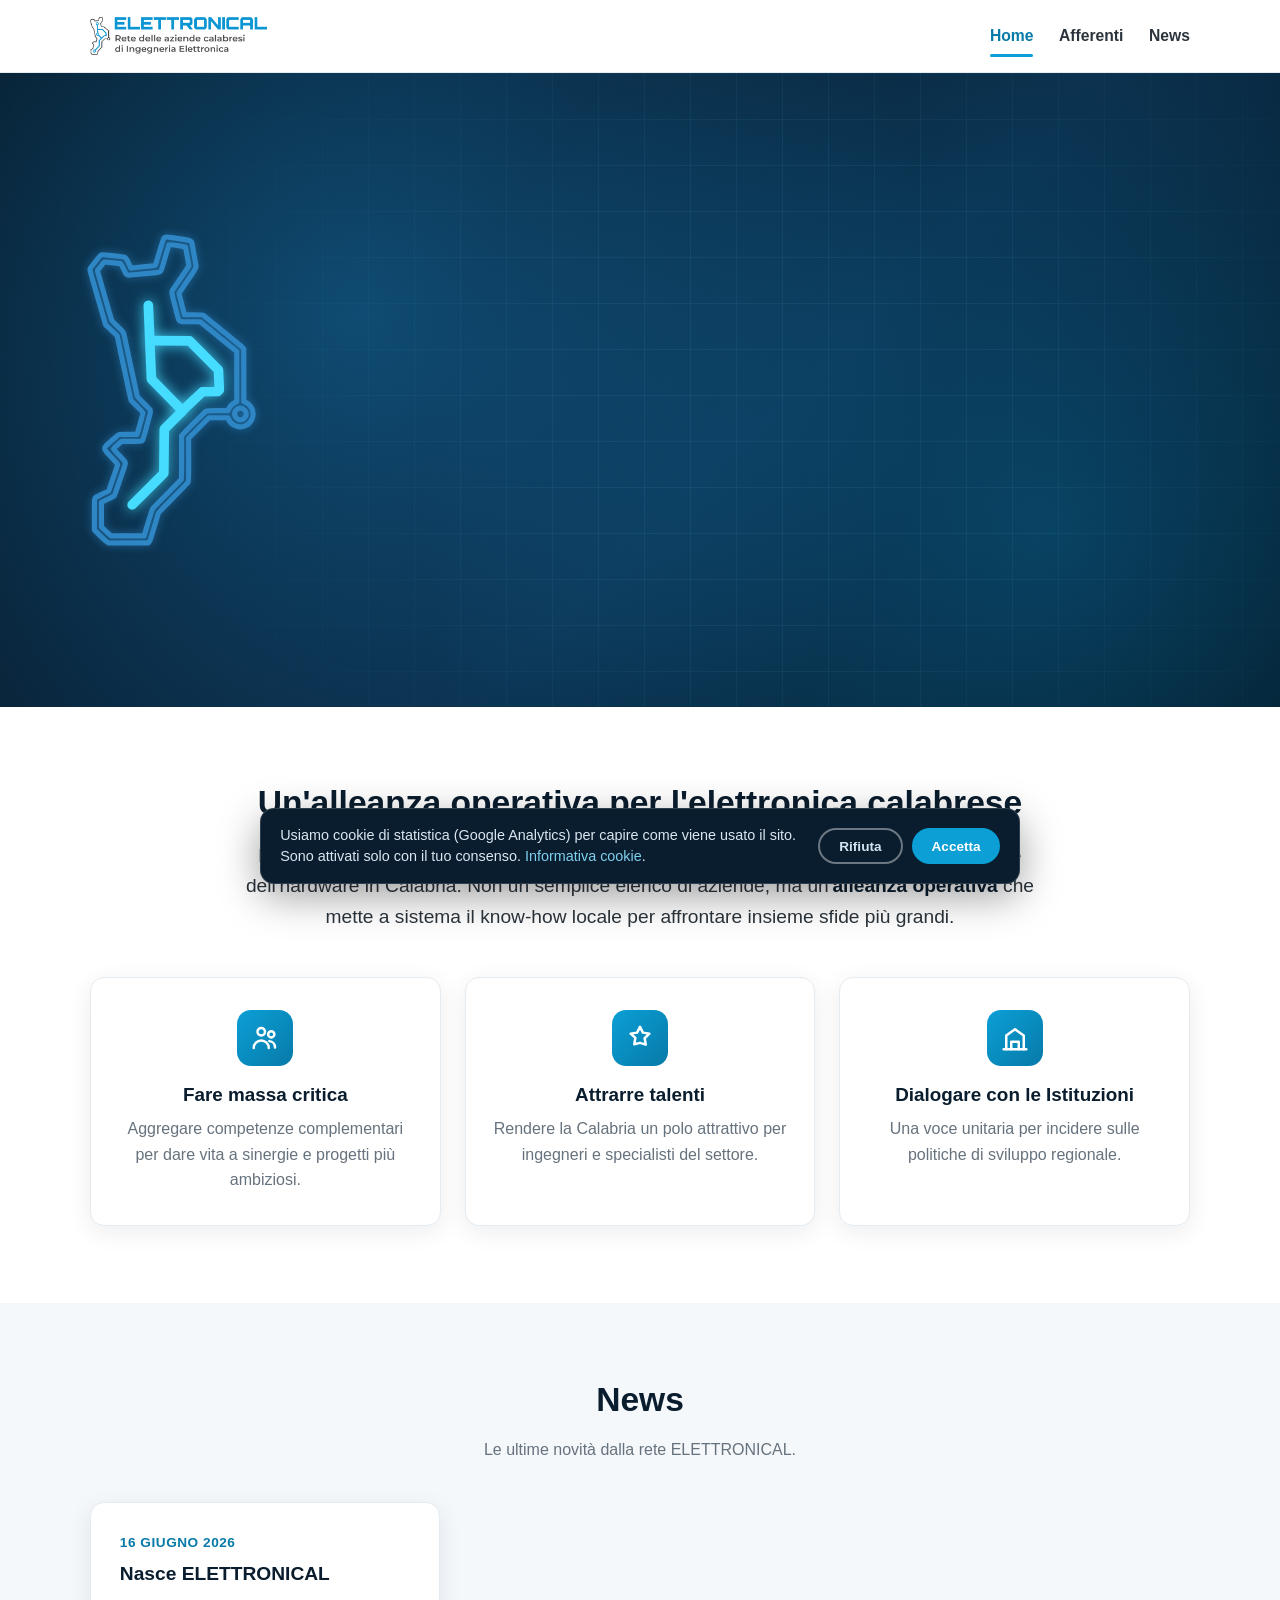
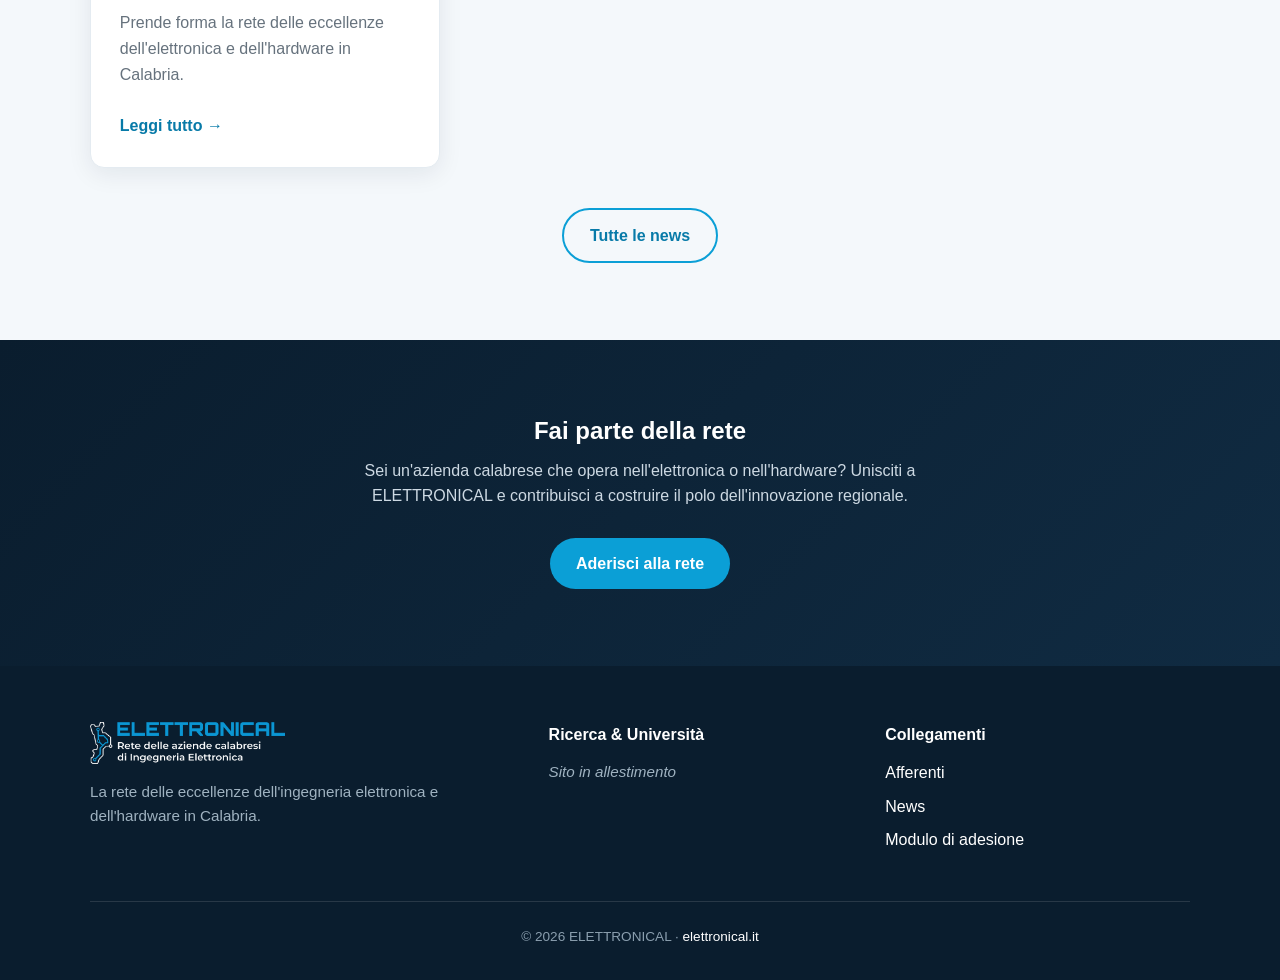
<file: index.html>
<!DOCTYPE html>
<html lang="it">
<head>
  <meta charset="UTF-8">
  <meta name="viewport" content="width=device-width, initial-scale=1.0">
  <meta name="google-site-verification" content="JjXoKz6VC5_YbBSyDlJ2VSI2y-L98gkP0OsL78MqKFg">
  <!-- Consenso cookie -> carica Google Analytics solo dopo l'accettazione -->
  <script src="consent.js?v=1" defer></script>
  <title>ELETTRONICAL — La rete delle aziende calabresi di Ingegneria Elettronica</title>
  <meta name="description" content="ELETTRONICAL è la rete strategica che unisce le eccellenze dell'ingegneria elettronica e dell'hardware in Calabria: massa critica, talenti e dialogo con le Istituzioni.">
  <link rel="icon" type="image/png" href="assets/favicon.png">
  <link rel="stylesheet" href="style.css?v=4">
  <meta property="og:title" content="ELETTRONICAL — La rete dell'elettronica calabrese">
  <meta property="og:description" content="La rete delle eccellenze dell'ingegneria elettronica e dell'hardware in Calabria.">
  <meta property="og:image" content="assets/og-banner.png">
  <meta property="og:type" content="website">
</head>
<body>

  <!-- Header -->
  <header class="site-header">
    <div class="container">
      <a class="logo" href="/" aria-label="ELETTRONICAL — home">
        <img src="assets/elettronical-logo.png" alt="ELETTRONICAL">
      </a>
      <nav class="main-nav">
        <a href="/" class="active">Home</a>
        <a href="afferenti.html">Afferenti</a>
        <a href="news.html">News</a>
      </nav>
    </div>
  </header>

  <main>

    <!-- Hero animato (il circuito si disegna nella Calabria, poi scorrono i banner) -->
    <section class="hero" aria-label="ELETTRONICAL — la rete dell'elettronica calabrese">
      <div class="hero__bg" aria-hidden="true"></div>
      <div class="hero__inner">
        <svg class="hero__icon" viewBox="0 0 281.05499 527.40285" xmlns="http://www.w3.org/2000/svg" aria-hidden="true"></svg>
        <div class="hero__text">
          <div class="hero__name" aria-label="ELETTRONICAL">ELETTRONICAL</div>
          <div class="hero__tagline" id="hero-tagline" aria-live="polite">La rete delle aziende calabresi in Ingegneria Elettronica</div>
        </div>
      </div>
    </section>

    <!-- Introduzione + obiettivi -->
    <section>
      <div class="container">
        <h2 class="section-title">Un'alleanza operativa per l'elettronica calabrese</h2>
        <p class="intro-lead">
          <strong>ELETTRONICAL</strong> è la rete strategica che unisce le eccellenze
          dell'ingegneria elettronica e dell'hardware in Calabria. Non un semplice elenco
          di aziende, ma un'<strong>alleanza operativa</strong> che mette a sistema il
          know-how locale per affrontare insieme sfide più grandi.
        </p>

        <div class="objectives">
          <div class="objective">
            <div class="objective__icon" aria-hidden="true">
              <svg viewBox="0 0 24 24" fill="none" stroke="currentColor" stroke-width="2" stroke-linecap="round" stroke-linejoin="round"><circle cx="9" cy="7" r="3"/><circle cx="17" cy="9" r="2.5"/><path d="M3 20c0-3.3 2.7-6 6-6s6 2.7 6 6"/><path d="M15.5 14.5c2.5.3 4.5 2.4 4.5 5"/></svg>
            </div>
            <h3>Fare massa critica</h3>
            <p>Aggregare competenze complementari per dare vita a sinergie e progetti più ambiziosi.</p>
          </div>
          <div class="objective">
            <div class="objective__icon" aria-hidden="true">
              <svg viewBox="0 0 24 24" fill="none" stroke="currentColor" stroke-width="2" stroke-linecap="round" stroke-linejoin="round"><path d="M12 3l2.3 4.7 5.2.8-3.8 3.7.9 5.1L12 15.9 7.4 17l.9-5.1L4.5 8.5l5.2-.8z"/></svg>
            </div>
            <h3>Attrarre talenti</h3>
            <p>Rendere la Calabria un polo attrattivo per ingegneri e specialisti del settore.</p>
          </div>
          <div class="objective">
            <div class="objective__icon" aria-hidden="true">
              <svg viewBox="0 0 24 24" fill="none" stroke="currentColor" stroke-width="2" stroke-linecap="round" stroke-linejoin="round"><path d="M3 21h18"/><path d="M5 21V10l7-5 7 5v11"/><path d="M9 21v-6h6v6"/></svg>
            </div>
            <h3>Dialogare con le Istituzioni</h3>
            <p>Una voce unitaria per incidere sulle politiche di sviluppo regionale.</p>
          </div>
        </div>
      </div>
    </section>

    <!-- News in evidenza -->
    <section class="bg-soft">
      <div class="container">
        <h2 class="section-title">News</h2>
        <p class="section-intro">Le ultime novità dalla rete ELETTRONICAL.</p>
        <div id="home-news" class="news-grid">
          <p class="loading">Caricamento delle notizie…</p>
        </div>
        <div class="center" style="margin-top:2.5rem">
          <a class="btn btn-outline" href="news.html">Tutte le news</a>
        </div>
      </div>
    </section>

    <!-- CTA adesione -->
    <section class="cta">
      <div class="container">
        <h2>Fai parte della rete</h2>
        <p>Sei un'azienda calabrese che opera nell'elettronica o nell'hardware?
           Unisciti a ELETTRONICAL e contribuisci a costruire il polo dell'innovazione regionale.</p>
        <a class="btn" href="https://tinyurl.com/elettronical" target="_blank" rel="noopener">Aderisci alla rete</a>
      </div>
    </section>

  </main>

  <!-- Footer -->
  <footer class="site-footer">
    <div class="container">
      <div class="footer-grid">
        <div>
          <img class="footer-logo" src="assets/elettronical-logo-light.png" alt="ELETTRONICAL">
          <p>La rete delle eccellenze dell'ingegneria elettronica e dell'hardware in Calabria.</p>
        </div>
        <div>
          <h4>Ricerca &amp; Università</h4>
          <p><em>Sito in allestimento</em></p>
        </div>
        <div>
          <h4>Collegamenti</h4>
          <ul>
            <li><a href="afferenti.html">Afferenti</a></li>
            <li><a href="news.html">News</a></li>
            <li><a href="https://tinyurl.com/elettronical" target="_blank" rel="noopener">Modulo di adesione</a></li>
          </ul>
        </div>
      </div>
      <div class="footer-bottom">
        © 2026 ELETTRONICAL · <a href="https://elettronical.it">elettronical.it</a>
      </div>
    </div>
  </footer>

  <script src="script.js?v=3"></script>
  <script src="assets/ec-icon.js?v=3"></script>
  <script src="hero.js?v=3"></script>
</body>
</html>
</file>
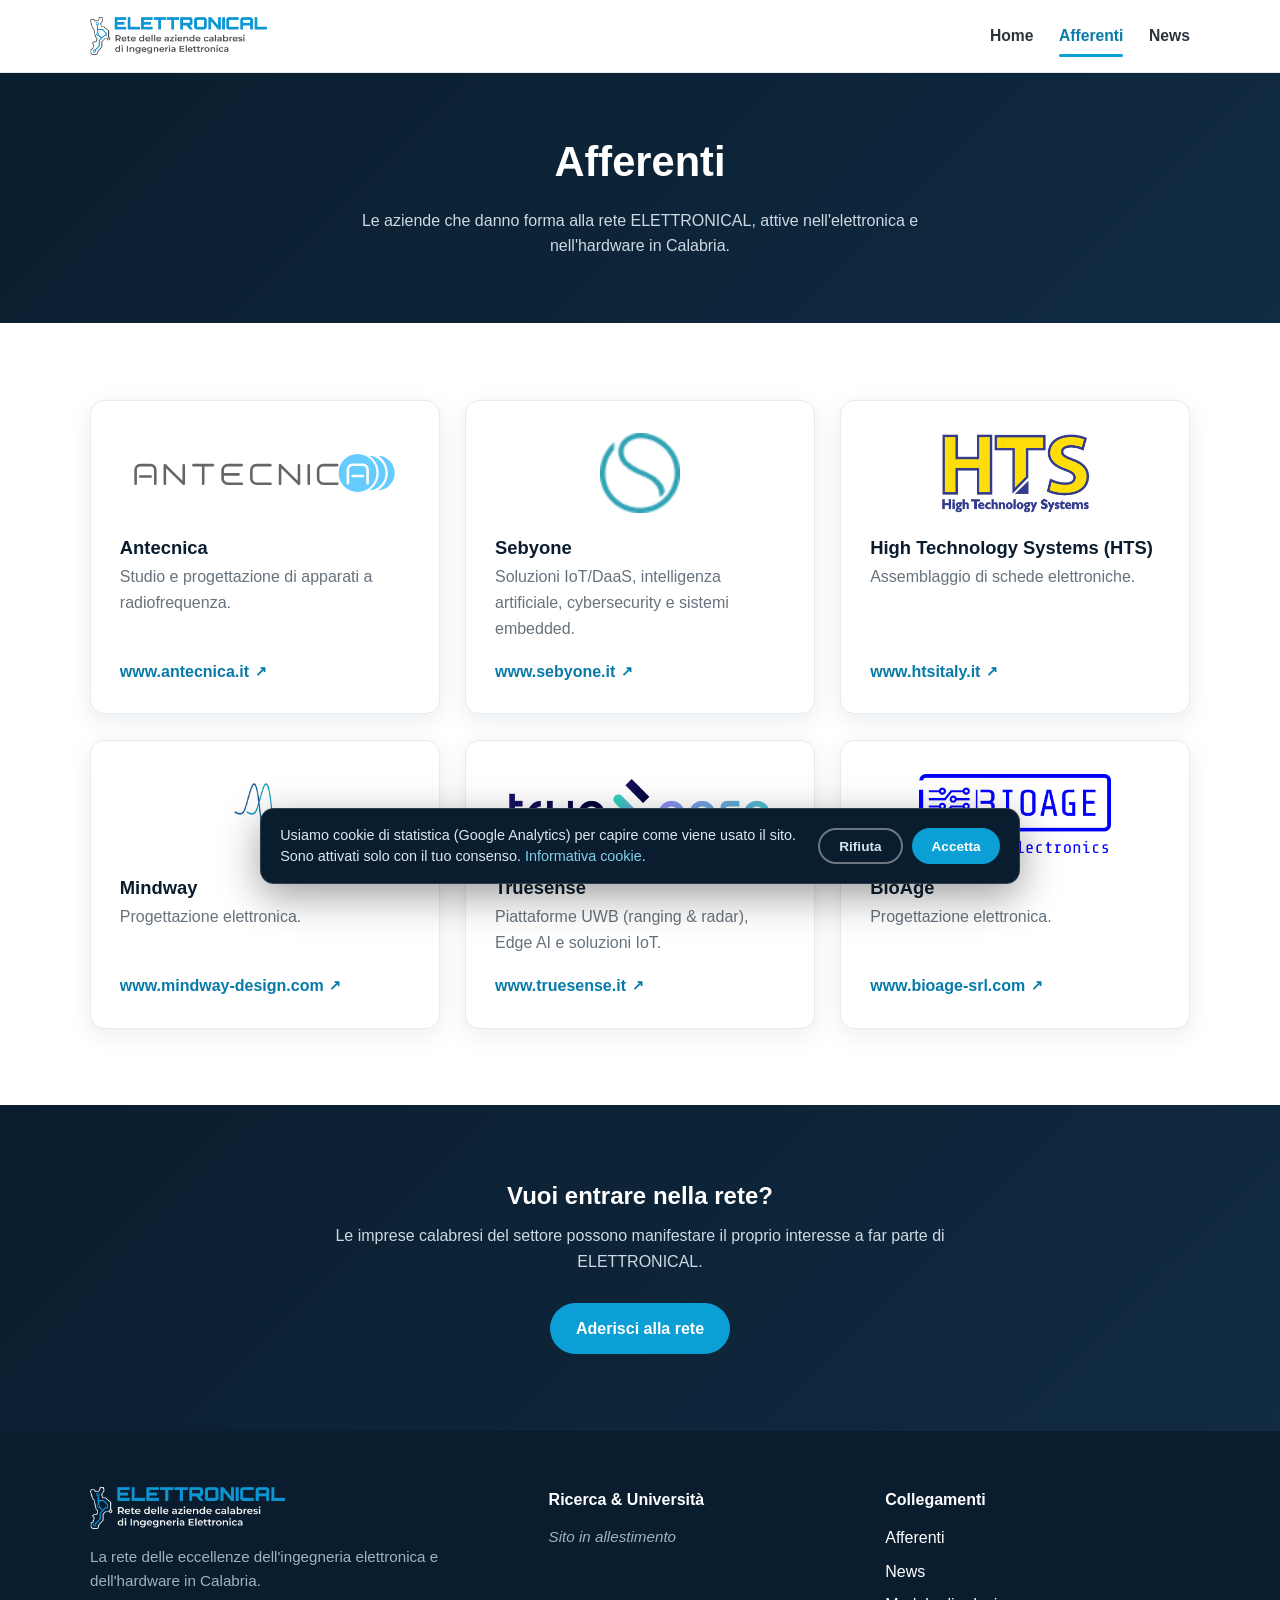
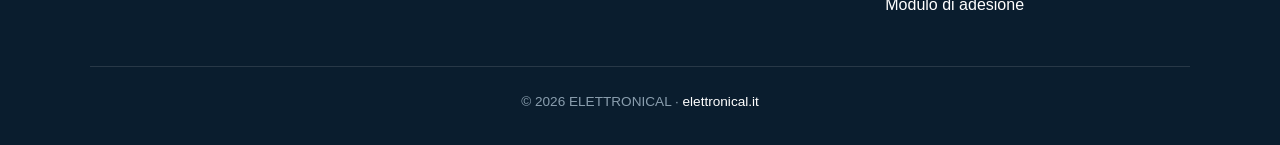
<file: afferenti.html>
<!DOCTYPE html>
<html lang="it">
<head>
  <meta charset="UTF-8">
  <meta name="viewport" content="width=device-width, initial-scale=1.0">
  <!-- Consenso cookie -> carica Google Analytics solo dopo l'accettazione -->
  <script src="consent.js?v=1" defer></script>
  <title>Afferenti — ELETTRONICAL</title>
  <meta name="description" content="Le aziende che fanno parte della rete ELETTRONICAL: le eccellenze dell'elettronica e dell'hardware in Calabria.">
  <link rel="icon" type="image/png" href="assets/favicon.png">
  <link rel="stylesheet" href="style.css?v=4">
  <meta property="og:title" content="Afferenti — ELETTRONICAL">
  <meta property="og:description" content="Le aziende della rete ELETTRONICAL.">
  <meta property="og:image" content="assets/og-banner.png">
</head>
<body>

  <header class="site-header">
    <div class="container">
      <a class="logo" href="/" aria-label="ELETTRONICAL — home">
        <img src="assets/elettronical-logo.png" alt="ELETTRONICAL">
      </a>
      <nav class="main-nav">
        <a href="/">Home</a>
        <a href="afferenti.html" class="active">Afferenti</a>
        <a href="news.html">News</a>
      </nav>
    </div>
  </header>

  <main>
    <section class="page-hero">
      <div class="container">
        <h1>Afferenti</h1>
        <p>Le aziende che danno forma alla rete ELETTRONICAL, attive nell'elettronica e nell'hardware in Calabria.</p>
      </div>
    </section>

    <section>
      <div class="container">
        <div id="members-grid" class="members-grid">
          <p class="loading">Caricamento degli afferenti…</p>
        </div>
      </div>
    </section>

    <section class="cta">
      <div class="container">
        <h2>Vuoi entrare nella rete?</h2>
        <p>Le imprese calabresi del settore possono manifestare il proprio interesse a far parte di ELETTRONICAL.</p>
        <a class="btn" href="https://tinyurl.com/elettronical" target="_blank" rel="noopener">Aderisci alla rete</a>
      </div>
    </section>
  </main>

  <footer class="site-footer">
    <div class="container">
      <div class="footer-grid">
        <div>
          <img class="footer-logo" src="assets/elettronical-logo-light.png" alt="ELETTRONICAL">
          <p>La rete delle eccellenze dell'ingegneria elettronica e dell'hardware in Calabria.</p>
        </div>
        <div>
          <h4>Ricerca &amp; Università</h4>
          <p><em>Sito in allestimento</em></p>
        </div>
        <div>
          <h4>Collegamenti</h4>
          <ul>
            <li><a href="afferenti.html">Afferenti</a></li>
            <li><a href="news.html">News</a></li>
            <li><a href="https://tinyurl.com/elettronical" target="_blank" rel="noopener">Modulo di adesione</a></li>
          </ul>
        </div>
      </div>
      <div class="footer-bottom">
        © 2026 ELETTRONICAL · <a href="https://elettronical.it">elettronical.it</a>
      </div>
    </div>
  </footer>

  <script src="script.js?v=3"></script>
</body>
</html>
</file>
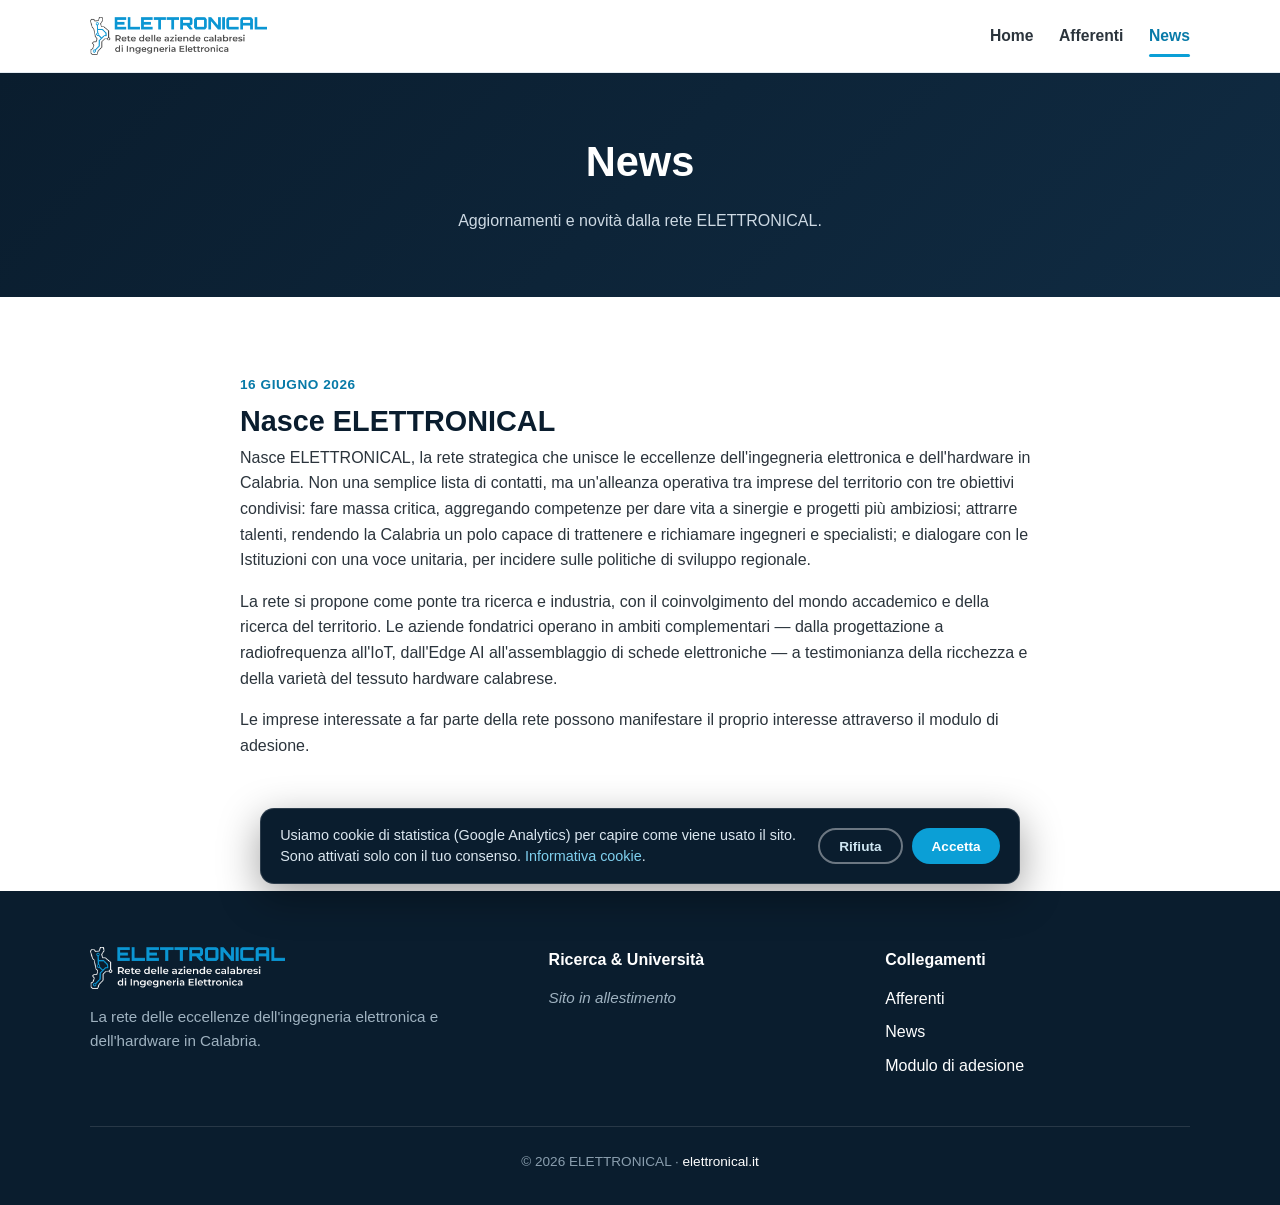
<file: news.html>
<!DOCTYPE html>
<html lang="it">
<head>
  <meta charset="UTF-8">
  <meta name="viewport" content="width=device-width, initial-scale=1.0">
  <!-- Consenso cookie -> carica Google Analytics solo dopo l'accettazione -->
  <script src="consent.js?v=1" defer></script>
  <title>News — ELETTRONICAL</title>
  <meta name="description" content="Tutte le novità dalla rete ELETTRONICAL, le eccellenze dell'elettronica e dell'hardware in Calabria.">
  <link rel="icon" type="image/png" href="assets/favicon.png">
  <link rel="stylesheet" href="style.css?v=4">
  <meta property="og:title" content="News — ELETTRONICAL">
  <meta property="og:description" content="Tutte le novità dalla rete ELETTRONICAL.">
  <meta property="og:image" content="assets/og-banner.png">
</head>
<body>

  <header class="site-header">
    <div class="container">
      <a class="logo" href="/" aria-label="ELETTRONICAL — home">
        <img src="assets/elettronical-logo.png" alt="ELETTRONICAL">
      </a>
      <nav class="main-nav">
        <a href="/">Home</a>
        <a href="afferenti.html">Afferenti</a>
        <a href="news.html" class="active">News</a>
      </nav>
    </div>
  </header>

  <main>
    <section class="page-hero">
      <div class="container">
        <h1>News</h1>
        <p>Aggiornamenti e novità dalla rete ELETTRONICAL.</p>
      </div>
    </section>

    <section>
      <div class="container">
        <div id="news-list" class="news-list">
          <p class="loading">Caricamento delle notizie…</p>
        </div>
      </div>
    </section>
  </main>

  <footer class="site-footer">
    <div class="container">
      <div class="footer-grid">
        <div>
          <img class="footer-logo" src="assets/elettronical-logo-light.png" alt="ELETTRONICAL">
          <p>La rete delle eccellenze dell'ingegneria elettronica e dell'hardware in Calabria.</p>
        </div>
        <div>
          <h4>Ricerca &amp; Università</h4>
          <p><em>Sito in allestimento</em></p>
        </div>
        <div>
          <h4>Collegamenti</h4>
          <ul>
            <li><a href="afferenti.html">Afferenti</a></li>
            <li><a href="news.html">News</a></li>
            <li><a href="https://tinyurl.com/elettronical" target="_blank" rel="noopener">Modulo di adesione</a></li>
          </ul>
        </div>
      </div>
      <div class="footer-bottom">
        © 2026 ELETTRONICAL · <a href="https://elettronical.it">elettronical.it</a>
      </div>
    </div>
  </footer>

  <script src="script.js?v=3"></script>
</body>
</html>
</file>
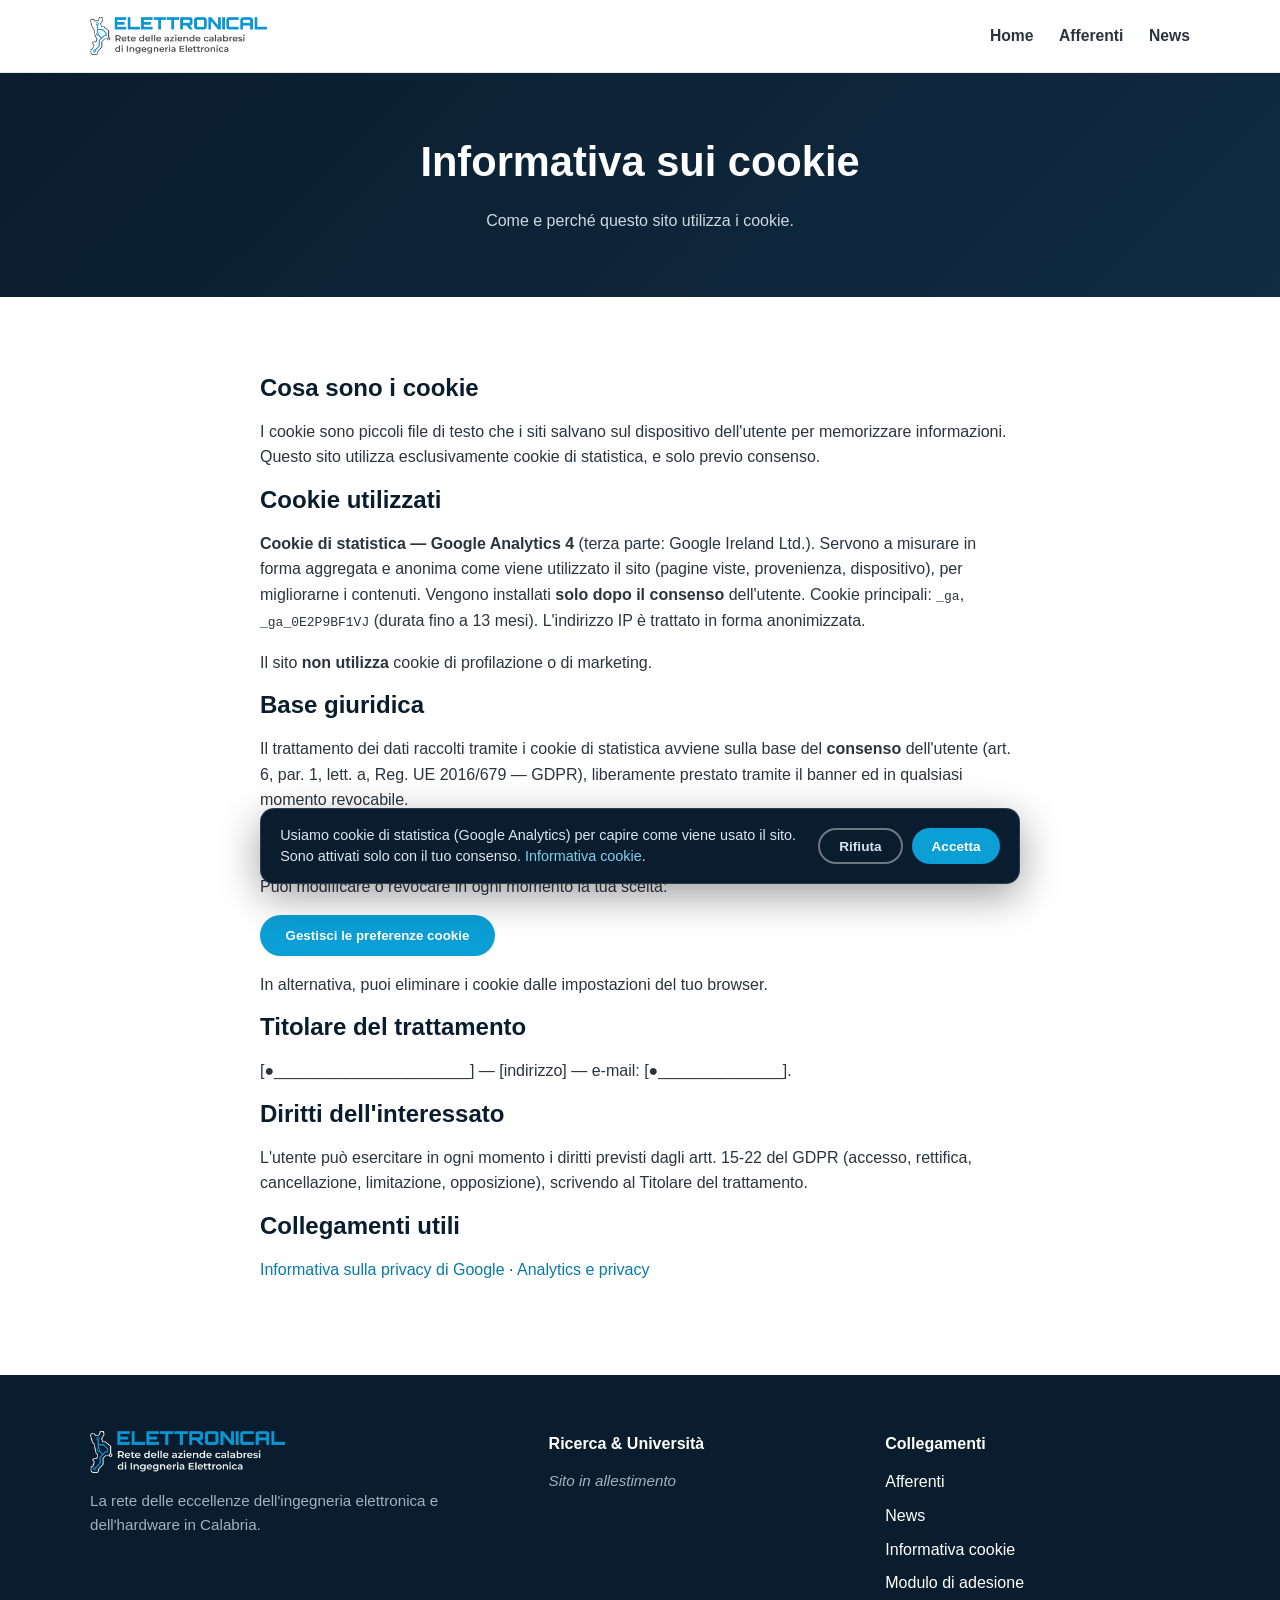
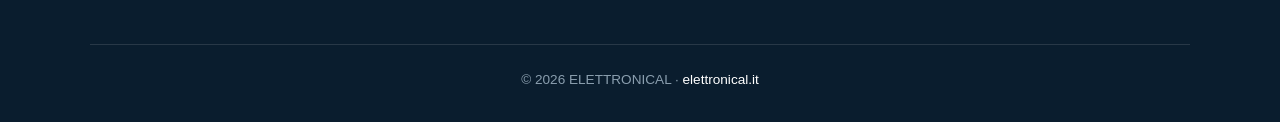
<file: privacy.html>
<!DOCTYPE html>
<html lang="it">
<head>
  <meta charset="UTF-8">
  <meta name="viewport" content="width=device-width, initial-scale=1.0">
  <script src="consent.js?v=1" defer></script>
  <title>Informativa cookie — ELETTRONICAL</title>
  <meta name="description" content="Informativa sui cookie del sito ELETTRONICAL.">
  <meta name="robots" content="noindex">
  <link rel="icon" type="image/png" href="assets/favicon.png">
  <link rel="stylesheet" href="style.css?v=4">
</head>
<body>

  <header class="site-header">
    <div class="container">
      <a class="logo" href="/" aria-label="ELETTRONICAL — home">
        <img src="assets/elettronical-logo.png" alt="ELETTRONICAL">
      </a>
      <nav class="main-nav">
        <a href="/">Home</a>
        <a href="afferenti.html">Afferenti</a>
        <a href="news.html">News</a>
      </nav>
    </div>
  </header>

  <main>
    <section class="page-hero">
      <div class="container">
        <h1>Informativa sui cookie</h1>
        <p>Come e perché questo sito utilizza i cookie.</p>
      </div>
    </section>

    <section>
      <div class="container" style="max-width:800px">
        <h2>Cosa sono i cookie</h2>
        <p>I cookie sono piccoli file di testo che i siti salvano sul dispositivo dell'utente per
           memorizzare informazioni. Questo sito utilizza esclusivamente cookie di statistica, e
           solo previo consenso.</p>

        <h2>Cookie utilizzati</h2>
        <p><strong>Cookie di statistica — Google Analytics 4</strong> (terza parte: Google Ireland Ltd.).
           Servono a misurare in forma aggregata e anonima come viene utilizzato il sito (pagine viste,
           provenienza, dispositivo), per migliorarne i contenuti. Vengono installati
           <strong>solo dopo il consenso</strong> dell'utente. Cookie principali: <code>_ga</code>,
           <code>_ga_0E2P9BF1VJ</code> (durata fino a 13 mesi). L'indirizzo IP è trattato in forma
           anonimizzata.</p>
        <p>Il sito <strong>non utilizza</strong> cookie di profilazione o di marketing.</p>

        <h2>Base giuridica</h2>
        <p>Il trattamento dei dati raccolti tramite i cookie di statistica avviene sulla base del
           <strong>consenso</strong> dell'utente (art. 6, par. 1, lett. a, Reg. UE 2016/679 — GDPR),
           liberamente prestato tramite il banner ed in qualsiasi momento revocabile.</p>

        <h2>Gestione e revoca del consenso</h2>
        <p>Puoi modificare o revocare in ogni momento la tua scelta:</p>
        <p><button type="button" class="btn" onclick="if(window.ecResetCookieConsent){window.ecResetCookieConsent()}">Gestisci le preferenze cookie</button></p>
        <p>In alternativa, puoi eliminare i cookie dalle impostazioni del tuo browser.</p>

        <h2>Titolare del trattamento</h2>
        <p>[●______________________] — [indirizzo] — e-mail: [●______________].</p>

        <h2>Diritti dell'interessato</h2>
        <p>L'utente può esercitare in ogni momento i diritti previsti dagli artt. 15-22 del GDPR
           (accesso, rettifica, cancellazione, limitazione, opposizione), scrivendo al Titolare del
           trattamento.</p>

        <h2>Collegamenti utili</h2>
        <p>
          <a href="https://policies.google.com/privacy" target="_blank" rel="noopener">Informativa sulla privacy di Google</a> ·
          <a href="https://support.google.com/analytics/answer/6004245" target="_blank" rel="noopener">Analytics e privacy</a>
        </p>
      </div>
    </section>
  </main>

  <footer class="site-footer">
    <div class="container">
      <div class="footer-grid">
        <div>
          <img class="footer-logo" src="assets/elettronical-logo-light.png" alt="ELETTRONICAL">
          <p>La rete delle eccellenze dell'ingegneria elettronica e dell'hardware in Calabria.</p>
        </div>
        <div>
          <h4>Ricerca &amp; Università</h4>
          <p><em>Sito in allestimento</em></p>
        </div>
        <div>
          <h4>Collegamenti</h4>
          <ul>
            <li><a href="afferenti.html">Afferenti</a></li>
            <li><a href="news.html">News</a></li>
            <li><a href="privacy.html">Informativa cookie</a></li>
            <li><a href="https://tinyurl.com/elettronical" target="_blank" rel="noopener">Modulo di adesione</a></li>
          </ul>
        </div>
      </div>
      <div class="footer-bottom">
        © 2026 ELETTRONICAL · <a href="https://elettronical.it">elettronical.it</a>
      </div>
    </div>
  </footer>

</body>
</html>
</file>
<file: style.css>
/* ===========================================================================
   ELETTRONICAL — foglio di stile unico
   Palette derivata dal logo: azzurro/ciano del wordmark, grigio della tagline,
   navy dei banner del carosello.
   =========================================================================== */

:root {
  --brand:        #0b9fd6;   /* azzurro ELETTRONICAL */
  --brand-dark:   #077aa8;
  --brand-darker: #055d80;
  --navy:         #0a1d2e;   /* sfondo scuro hero/footer */
  --navy-soft:    #102b42;
  --ink:          #2b343c;   /* testo principale */
  --muted:        #66727d;   /* testo secondario */
  --line:         #e4ebf1;   /* bordi */
  --bg:           #ffffff;
  --bg-soft:      #f4f8fb;   /* sezioni alternate */
  --radius:       14px;
  --shadow:       0 6px 24px rgba(10, 29, 46, .08);
  --shadow-hover: 0 12px 34px rgba(10, 29, 46, .14);
  --maxw:         1140px;
  --font: -apple-system, BlinkMacSystemFont, "Segoe UI", Roboto, Helvetica, Arial, sans-serif;
}

* { box-sizing: border-box; }

html { scroll-behavior: smooth; }

body {
  margin: 0;
  font-family: var(--font);
  color: var(--ink);
  background: var(--bg);
  line-height: 1.6;
  -webkit-font-smoothing: antialiased;
}

img { max-width: 100%; display: block; }

a { color: var(--brand-dark); text-decoration: none; }
a:hover { text-decoration: underline; }

h1, h2, h3 { line-height: 1.2; color: var(--navy); margin: 0 0 .5em; }
h2.section-title { font-size: clamp(1.5rem, 3vw, 2.1rem); text-align: center; }
.section-intro { text-align: center; color: var(--muted); max-width: 680px; margin: 0 auto 2.5rem; }

.container { width: 100%; max-width: var(--maxw); margin: 0 auto; padding: 0 20px; }

section { padding: clamp(3rem, 6vw, 5rem) 0; }
.bg-soft { background: var(--bg-soft); }

/* ---- Bottoni -------------------------------------------------------------- */
.btn {
  display: inline-block;
  background: var(--brand);
  color: #fff;
  padding: .8rem 1.6rem;
  border-radius: 999px;
  font-weight: 600;
  border: none;
  cursor: pointer;
  transition: background .2s ease, transform .2s ease, box-shadow .2s ease;
}
.btn:hover { background: var(--brand-dark); text-decoration: none; transform: translateY(-2px); box-shadow: var(--shadow); }
.btn-outline { background: transparent; color: var(--brand-dark); border: 2px solid var(--brand); }
.btn-outline:hover { background: var(--brand); color: #fff; }
.center { text-align: center; }

/* ---- Header --------------------------------------------------------------- */
.site-header {
  position: sticky; top: 0; z-index: 50;
  background: rgba(255, 255, 255, .92);
  backdrop-filter: saturate(180%) blur(8px);
  border-bottom: 1px solid var(--line);
}
.site-header .container {
  display: flex; align-items: center; justify-content: space-between;
  min-height: 72px; gap: 1rem;
}
.site-header .logo img { height: 38px; width: auto; }
.main-nav { display: flex; gap: 1.6rem; align-items: center; }
.main-nav a {
  color: var(--ink); font-weight: 600; font-size: .98rem;
  padding: .3rem 0; position: relative;
}
.main-nav a:hover { color: var(--brand-dark); text-decoration: none; }
.main-nav a.active { color: var(--brand-dark); }
.main-nav a.active::after {
  content: ""; position: absolute; left: 0; right: 0; bottom: -4px;
  height: 3px; background: var(--brand); border-radius: 3px;
}

/* ---- Carosello ------------------------------------------------------------ */
.carousel {
  position: relative;
  width: 100%;
  max-width: 1600px;
  margin: 0 auto;
  aspect-ratio: 1600 / 600;
  overflow: hidden;
  background: var(--navy);
}
.carousel__track { position: absolute; inset: 0; }
.carousel__slide {
  position: absolute; inset: 0;
  opacity: 0; transition: opacity .8s ease;
  background-size: cover; background-position: center;
}
.carousel__slide.is-active { opacity: 1; }
.carousel__btn {
  position: absolute; top: 50%; transform: translateY(-50%);
  width: 44px; height: 44px; border-radius: 50%;
  border: none; cursor: pointer;
  background: rgba(10, 29, 46, .45); color: #fff;
  font-size: 1.5rem; line-height: 44px; text-align: center;
  transition: background .2s ease;
  z-index: 3;
}
.carousel__btn:hover { background: var(--brand); }
.carousel__btn--prev { left: 16px; }
.carousel__btn--next { right: 16px; }
.carousel__dots {
  position: absolute; left: 0; right: 0; bottom: 16px;
  display: flex; justify-content: center; gap: 10px; z-index: 3;
}
.carousel__dot {
  width: 11px; height: 11px; border-radius: 50%;
  border: 2px solid #fff; background: transparent; cursor: pointer; padding: 0;
  transition: background .2s ease, transform .2s ease;
}
.carousel__dot.is-active { background: #fff; transform: scale(1.15); }

/* ---- Intro + obiettivi ---------------------------------------------------- */
.intro-lead {
  font-size: clamp(1.05rem, 2vw, 1.2rem);
  color: var(--ink); max-width: 820px; margin: 0 auto 2.8rem; text-align: center;
}
.intro-lead strong { color: var(--navy); }

.objectives {
  display: grid; gap: 1.5rem;
  grid-template-columns: repeat(auto-fit, minmax(260px, 1fr));
}
.objective {
  background: var(--bg); border: 1px solid var(--line); border-radius: var(--radius);
  padding: 2rem 1.6rem; text-align: center; box-shadow: var(--shadow);
  transition: transform .2s ease, box-shadow .2s ease;
}
.objective:hover { transform: translateY(-4px); box-shadow: var(--shadow-hover); }
.objective__icon {
  width: 56px; height: 56px; margin: 0 auto 1.1rem;
  display: grid; place-items: center;
  background: linear-gradient(135deg, var(--brand), var(--brand-dark));
  border-radius: 14px; color: #fff;
}
.objective__icon svg { width: 30px; height: 30px; }
.objective h3 { font-size: 1.18rem; }
.objective p { color: var(--muted); margin: 0; }

/* ---- Afferenti ------------------------------------------------------------ */
.members-grid {
  display: grid; gap: 1.6rem;
  grid-template-columns: repeat(auto-fill, minmax(280px, 1fr));
}
.member-card {
  background: var(--bg); border: 1px solid var(--line); border-radius: var(--radius);
  padding: 1.8rem; display: flex; flex-direction: column;
  box-shadow: var(--shadow); transition: transform .2s ease, box-shadow .2s ease;
}
.member-card:hover { transform: translateY(-4px); box-shadow: var(--shadow-hover); }
.member-card__logo {
  height: 88px; display: grid; place-items: center; margin-bottom: 1.2rem;
}
.member-card__logo img { max-height: 80px; max-width: 90%; width: auto; object-fit: contain; }
.member-card h3 { font-size: 1.15rem; margin-bottom: .35rem; }
.member-card p { color: var(--muted); margin: 0 0 1.1rem; flex: 1; }
.member-card a.member-link {
  font-weight: 600; align-self: flex-start;
  display: inline-flex; align-items: center; gap: .35rem;
}
.member-card a.member-link::after { content: "↗"; font-size: .9em; }

/* ---- News ----------------------------------------------------------------- */
.news-grid {
  display: grid; gap: 1.6rem;
  grid-template-columns: repeat(auto-fill, minmax(300px, 1fr));
}
.news-card {
  background: var(--bg); border: 1px solid var(--line); border-radius: var(--radius);
  padding: 1.8rem; box-shadow: var(--shadow);
  display: flex; flex-direction: column;
  transition: transform .2s ease, box-shadow .2s ease;
}
.news-card:hover { transform: translateY(-4px); box-shadow: var(--shadow-hover); }
.news-card__date, .news-date {
  color: var(--brand-dark); font-weight: 600; font-size: .85rem;
  text-transform: uppercase; letter-spacing: .04em; margin-bottom: .5rem;
}
.news-card h3 { font-size: 1.2rem; }
.news-card p { color: var(--muted); flex: 1; }
.news-card a.read-more { font-weight: 600; align-self: flex-start; margin-top: .6rem; }

/* news.html — articoli completi */
.news-list { max-width: 800px; margin: 0 auto; display: grid; gap: 2.5rem; }
.news-article {
  border-bottom: 1px solid var(--line); padding-bottom: 2.5rem;
  scroll-margin-top: 90px;
}
.news-article:last-child { border-bottom: none; }
.news-article h2 { font-size: clamp(1.35rem, 2.5vw, 1.8rem); margin-bottom: .4rem; }
.news-article .news-body p { margin: 0 0 1rem; color: var(--ink); }

/* ---- CTA banner ----------------------------------------------------------- */
.cta {
  background: linear-gradient(135deg, var(--navy), var(--navy-soft));
  color: #fff; text-align: center;
}
.cta h2 { color: #fff; }
.cta p { color: #cdd9e3; max-width: 620px; margin: 0 auto 1.8rem; }
.cta .btn { background: var(--brand); }
.cta .btn:hover { background: #fff; color: var(--brand-dark); }

/* ---- Footer --------------------------------------------------------------- */
.site-footer { background: var(--navy); color: #c3d1dc; padding: 3.5rem 0 2rem; }
.site-footer a { color: #fff; }
.footer-grid {
  display: grid; gap: 2rem; grid-template-columns: 1.4fr 1fr 1fr;
  margin-bottom: 2.5rem;
}
.site-footer img.footer-logo { height: 42px; margin-bottom: 1rem; }
.site-footer h4 { color: #fff; font-size: 1rem; margin: 0 0 .8rem; }
.site-footer ul { list-style: none; padding: 0; margin: 0; }
.site-footer li { margin-bottom: .5rem; }
.site-footer p { margin: 0 0 .6rem; color: #9fb2c0; font-size: .95rem; }
.footer-bottom {
  border-top: 1px solid rgba(255, 255, 255, .12); padding-top: 1.5rem;
  text-align: center; font-size: .85rem; color: #8a9eae;
}

/* ---- Page hero (afferenti / news) ---------------------------------------- */
.page-hero {
  background: linear-gradient(135deg, var(--navy), var(--navy-soft));
  color: #fff; padding: clamp(2.5rem, 6vw, 4rem) 0; text-align: center;
}
.page-hero h1 { color: #fff; font-size: clamp(1.8rem, 4vw, 2.6rem); }
.page-hero p { color: #cdd9e3; max-width: 640px; margin: .5rem auto 0; }

/* ---- Stato / vuoto -------------------------------------------------------- */
.loading, .empty { text-align: center; color: var(--muted); padding: 2rem 0; }

/* ---- Responsive ----------------------------------------------------------- */
@media (max-width: 760px) {
  .footer-grid { grid-template-columns: 1fr; gap: 1.6rem; }
  .site-header .logo img { height: 32px; }
  .main-nav { gap: 1.1rem; }
  .main-nav a { font-size: .92rem; }
  .carousel__btn { width: 38px; height: 38px; line-height: 38px; font-size: 1.25rem; }
}

/* ===========================================================================
   Hero animato — area banner della home: il circuito si disegna nella Calabria,
   appare ELETTRONICAL e scorrono in ciclo i testi dei banner.
   =========================================================================== */
.hero { position: relative; width: 100%; overflow: hidden; color: #fff; background: #071a2a; }
.hero__bg {
  position: absolute; inset: 0; z-index: 1;
  background:
    radial-gradient(circle at 28% 38%, rgba(20, 110, 165, .55), transparent 58%),
    radial-gradient(circle at 82% 72%, rgba(11, 130, 185, .38), transparent 55%),
    linear-gradient(135deg, #061826 0%, #0b2842 58%, #03101b 100%);
}
.hero__bg::after {                       /* trama leggera tipo circuito */
  content: ""; position: absolute; inset: 0; opacity: .13;
  background-image:
    linear-gradient(90deg, rgba(120, 220, 255, .5) 1px, transparent 1px),
    linear-gradient(rgba(120, 220, 255, .5) 1px, transparent 1px);
  background-size: 46px 46px;
  -webkit-mask-image: radial-gradient(circle at 62% 50%, #000 28%, transparent 76%);
          mask-image: radial-gradient(circle at 62% 50%, #000 28%, transparent 76%);
}
.hero__inner {
  position: relative; z-index: 2; max-width: var(--maxw); margin: 0 auto;
  padding: clamp(2rem, 5vw, 3.5rem) 20px; min-height: clamp(340px, 56vh, 480px);
  display: flex; align-items: center; gap: clamp(1.5rem, 5vw, 4rem);
}
.hero__icon { height: clamp(190px, 34vh, 330px); width: auto; flex: none; overflow: visible; }
.hero__icon .ec-region, .hero__icon .ec-inner { fill: none; stroke-linecap: round; stroke-linejoin: round; }
.hero__icon .ec-region { stroke: #2f86c4; stroke-width: 5; filter: drop-shadow(0 0 4px rgba(47, 134, 196, .6)); }
.hero__icon .ec-inner { stroke: #45dcff; stroke-width: 9.368; filter: drop-shadow(0 0 6px rgba(69, 220, 255, .9)); }
.hero__icon .ec-node {
  fill: #071a2a; stroke: #45dcff; stroke-width: 6.87;
  opacity: 0; transform: scale(.1); transform-box: fill-box; transform-origin: center;
}
.hero__icon .ec-node--mid { fill: #eaf6fb; }
.hero.is-nodes .hero__icon .ec-node { animation: ec-node-pop .45s cubic-bezier(.34, 1.56, .64, 1) forwards; }
@keyframes ec-node-pop { to { opacity: 1; transform: scale(1); } }
@keyframes ec-pulse {
  0%   { filter: drop-shadow(0 0 4px rgba(69, 220, 255, .55)); }
  50%  { filter: drop-shadow(0 0 18px rgba(69, 220, 255, 1)); }
  100% { filter: drop-shadow(0 0 9px rgba(69, 220, 255, .85)); }
}
.hero.is-nodes .hero__icon { animation: ec-pulse 1.3s ease 1; }

.hero__text { flex: 1; min-width: 0; }
.hero__name {
  display: flex; flex-wrap: nowrap; gap: .01em;
  font-weight: 800; letter-spacing: .05em; line-height: 1;
  font-size: clamp(2rem, 7vw, 4.4rem);
  color: #eaf6fb; text-shadow: 0 0 26px rgba(63, 205, 243, .4);
}
.hero__name span { display: inline-block; opacity: 0; transform: translateY(18px); }
.hero.is-name .hero__name span { animation: ec-letter .5s ease forwards; }
@keyframes ec-letter { to { opacity: 1; transform: translateY(0); } }

.hero__tagline {
  margin-top: 1.1rem; min-height: 3.1em; max-width: 30ch;
  font-weight: 600; color: #bfe3f5; line-height: 1.35;
  font-size: clamp(1.05rem, 3vw, 1.7rem);
  opacity: 0; transform: translateY(10px); transition: opacity .55s ease, transform .55s ease;
}
.hero__tagline.is-show { opacity: 1; transform: none; }

@media (max-width: 760px) {
  .hero__inner { flex-direction: column; text-align: center; gap: 1.4rem; min-height: 0; }
  .hero__icon { height: clamp(170px, 30vh, 250px); }
  .hero__name { justify-content: center; }
  .hero__tagline { margin-left: auto; margin-right: auto; }
}
@media (prefers-reduced-motion: reduce) {
  .hero__tagline { transition: none; }
  .hero.is-nodes .hero__icon { animation: none; }
}

/* ===========================================================================
   Banner consenso cookie
   =========================================================================== */
.cookie-banner {
  position: fixed; left: 16px; right: 16px; bottom: 16px; z-index: 1200;
  max-width: 760px; margin: 0 auto;
  background: var(--navy); color: #dbe7f0;
  border: 1px solid rgba(255, 255, 255, .14); border-radius: 14px;
  box-shadow: 0 12px 40px rgba(0, 0, 0, .38);
  padding: 1rem 1.2rem;
  display: flex; align-items: center; gap: 1rem; flex-wrap: wrap;
  font-size: .9rem; line-height: 1.45;
}
.cookie-banner__text { flex: 1; min-width: 240px; }
.cookie-banner__text a { color: #7fd0ef; }
.cookie-banner__actions { display: flex; gap: .6rem; flex-shrink: 0; }
.cookie-banner .btn { padding: .55rem 1.2rem; font-size: .85rem; }
.cookie-banner .btn-outline { color: #cfe6f2; border-color: rgba(255, 255, 255, .4); }
.cookie-banner .btn-outline:hover { background: rgba(255, 255, 255, .16); color: #fff; }
@media (max-width: 520px) {
  .cookie-banner { flex-direction: column; align-items: stretch; }
  .cookie-banner__actions { justify-content: flex-end; }
}
</file>
